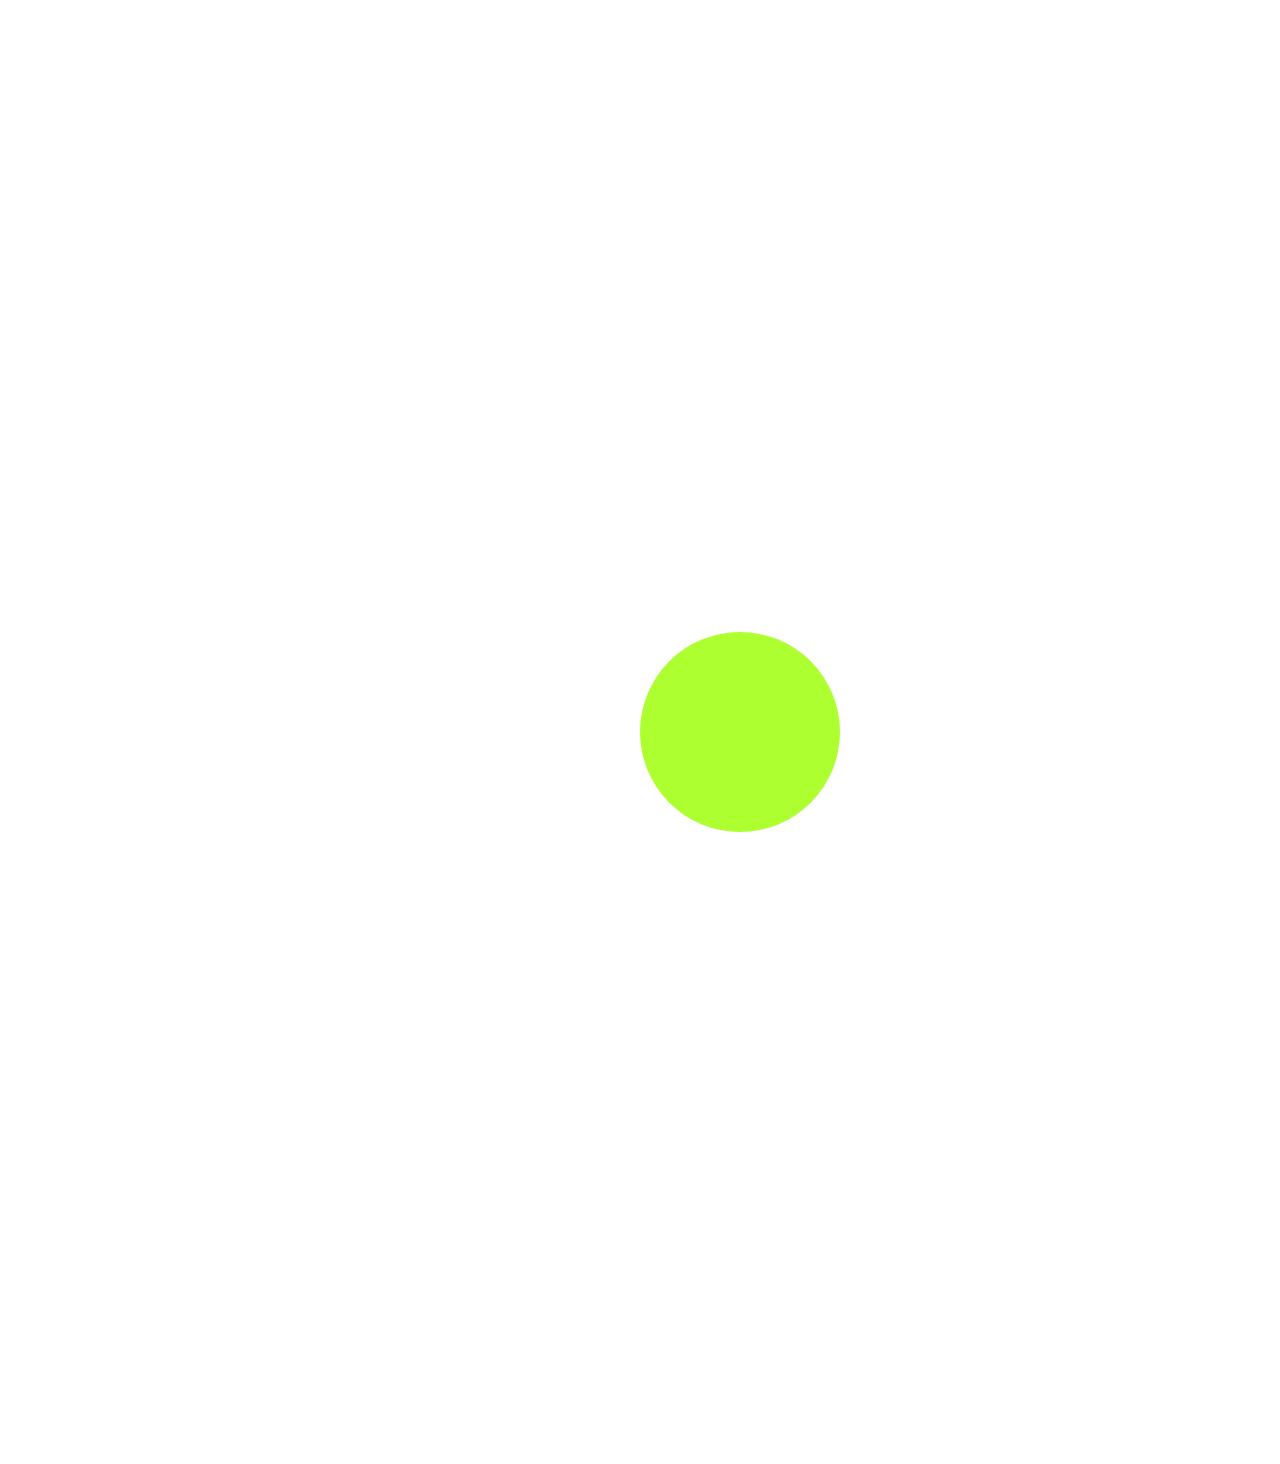
<file: QUESTÃO03/index.html>
<!DOCTYPE html>
<html lang="pt-br">
<head>
    <meta charset="UTF-8">
    <meta http-equiv="X-UA-Compatible" content="IE=edge">
    <meta name="viewport" content="width=device-width, initial-scale=1.0">
    <title>QUESTÃO03</title>
    <link rel="stylesheet" href="style.css">
</head>

<body>
    
<div class= "circulo">
    
</div>

</body>

</html>
</file>
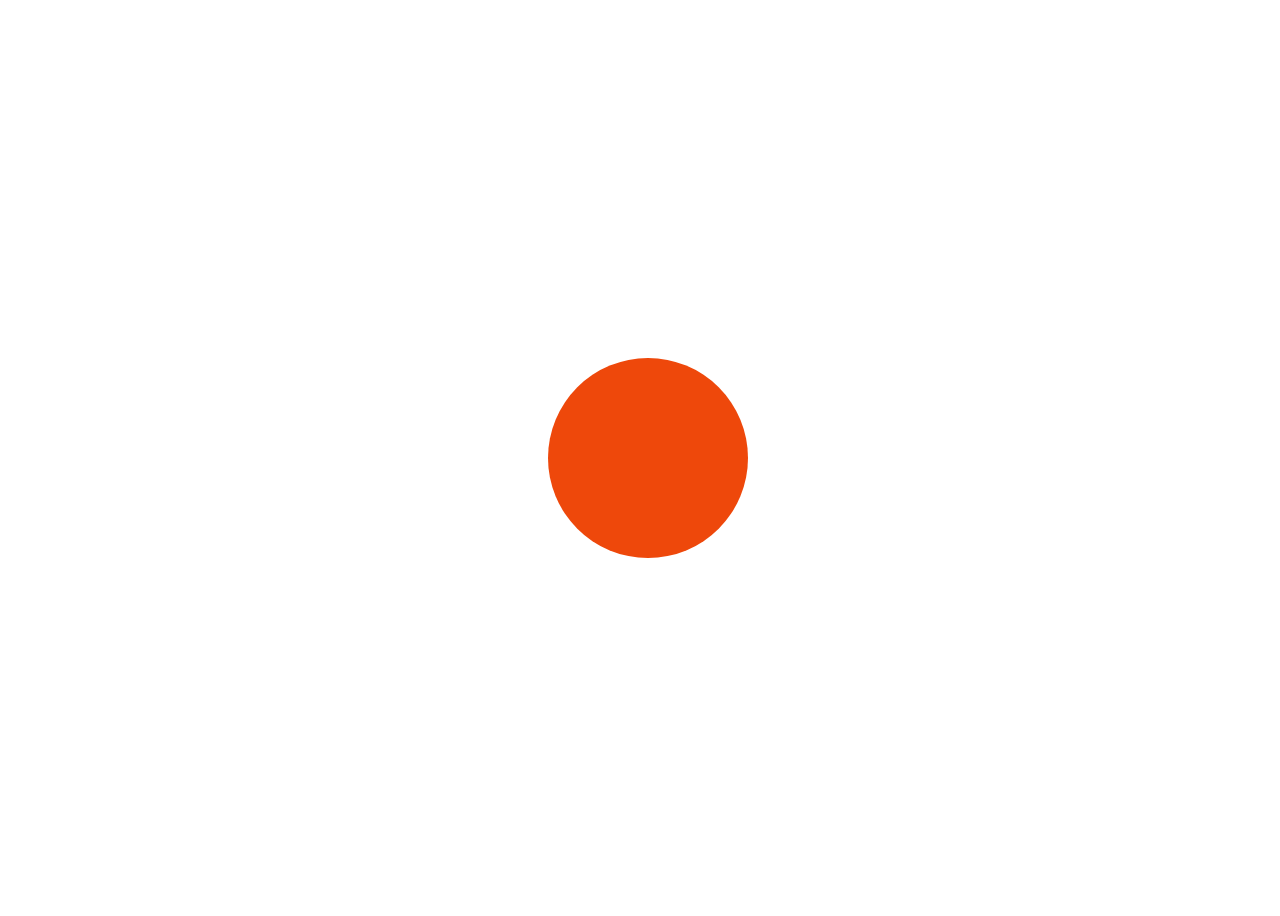
<file: QUESTÃO04/index.html>
<!DOCTYPE html>
<html lang="pt-br!">
<head>
    <meta charset="UTF-8">
    <meta http-equiv="X-UA-Compatible" content="IE=edge">
    <meta name="viewport" content="width=device-width, initial-scale=1.0">
    <title>QUESTÃO04</title>
    <link rel="stylesheet" href="style.css">
</head>
<body>
    <div></div>
</body>
</html>
</file>
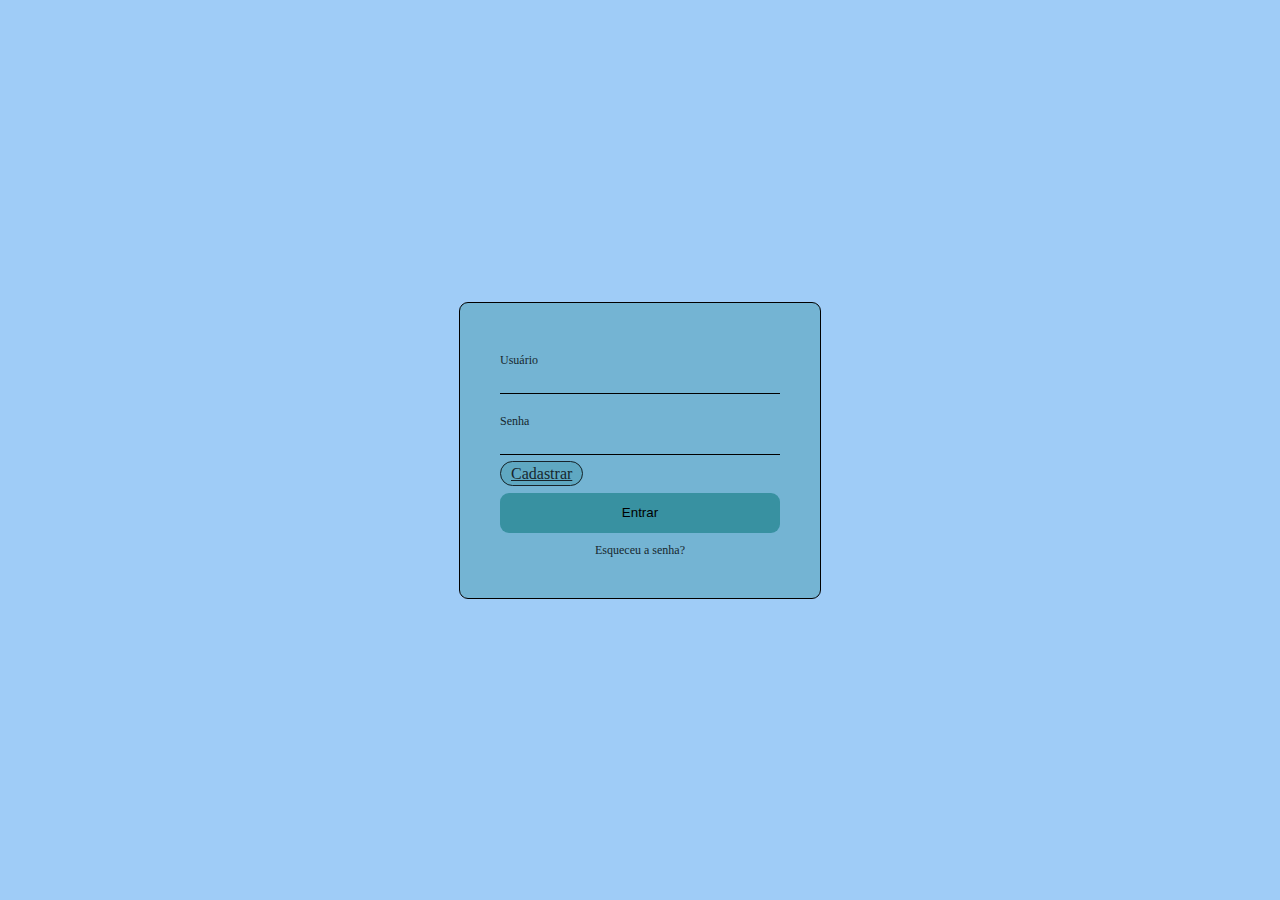
<file: QUESTÃO12/index.html>
<!DOCTYPE html>
<html lang="pt-br">
<head>
    <meta charset="UTF-8">
    <meta http-equiv="X-UA-Compatible" content="IE=edge">
    <meta name="viewport" content="width=device-width, initial-scale=1.0">
    <title>QUESTÃO12</title>
    <link rel="stylesheet" href="style.css">

</head>

<body>

    <div id="entrar">
        <form class="card">
            <div class="card-content">
                <div class="card-content-area">
                    <label for="usuario">Usuário</label>
                    <input type="text" id="usuario" autocomplete="off">
                </div>
                <div class="card-content-area">
                    <label for="password">Senha</label>
                    <input type="password" id="password" autocomplete="off">
                </div>
            </div>
            <a href="#" class="card-header">
                Cadastrar
            </a >

            <div class="card-footer">
                <input type="submit" value="Entrar" class="submit">
                <a href="#" class="recuperar_senha">Esqueceu a senha?</a>
            </div>
        </form>

    </div>

</body>

</html>
</file>
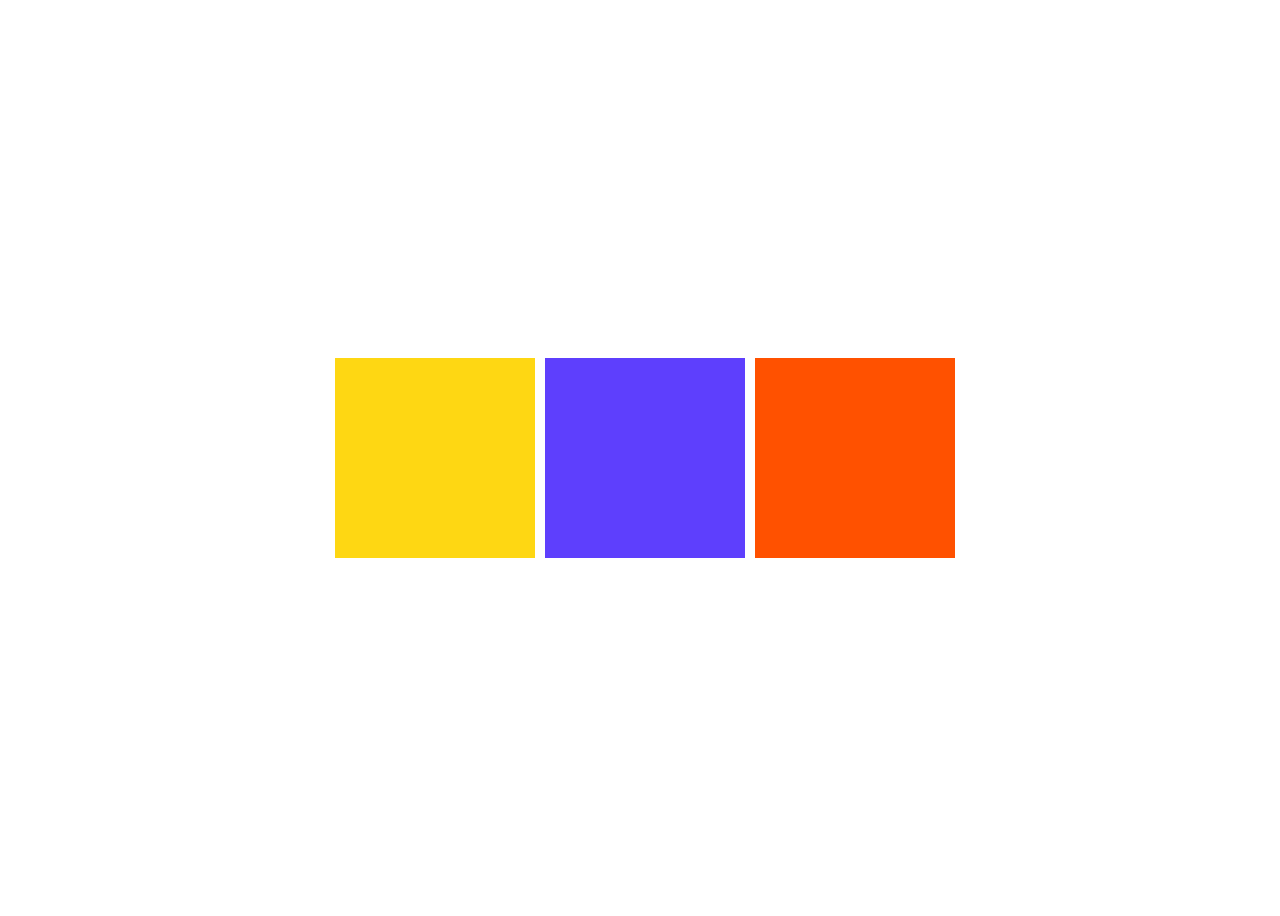
<file: QUESTÃO13/index.html>
<!DOCTYPE html>
<html lang="pt-br">
<head>
    <meta charset="UTF-8">
    <meta http-equiv="X-UA-Compatible" content="IE=edge">
    <meta name="viewport" content="width=device-width, initial-scale=1.0">
    <title>QUESTÃO13</title>
    <link rel="stylesheet" href="style.css">
</head>
<body>
    
    <div id="numeroUm"></div>
    <div id="numeroDois"></div>
    <div id="numeroTres"></div>
</body>
</html>
</file>
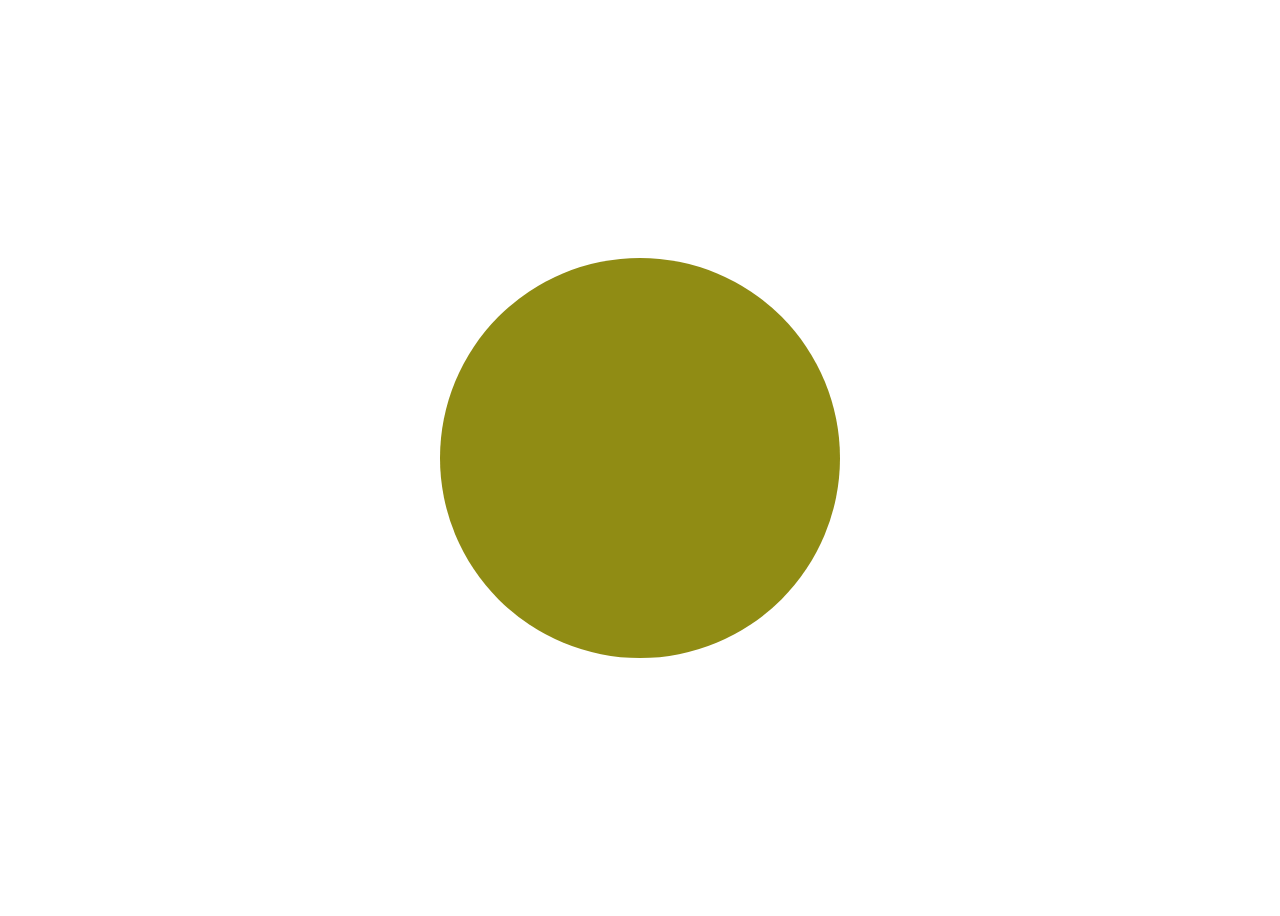
<file: QUESTÃO14/index.html>
<!DOCTYPE html>
<html lang="pt-nr">
<head>
    <meta charset="UTF-8">
    <meta http-equiv="X-UA-Compatible" content="IE=edge">
    <meta name="viewport" content="width=device-width, initial-scale=1.0">
   
    <link rel="stylesheet" href="style.css">
    <title>QUESTÃO 14</title>
</head>
<body>
    <div></div>
</body>
</html>
</file>
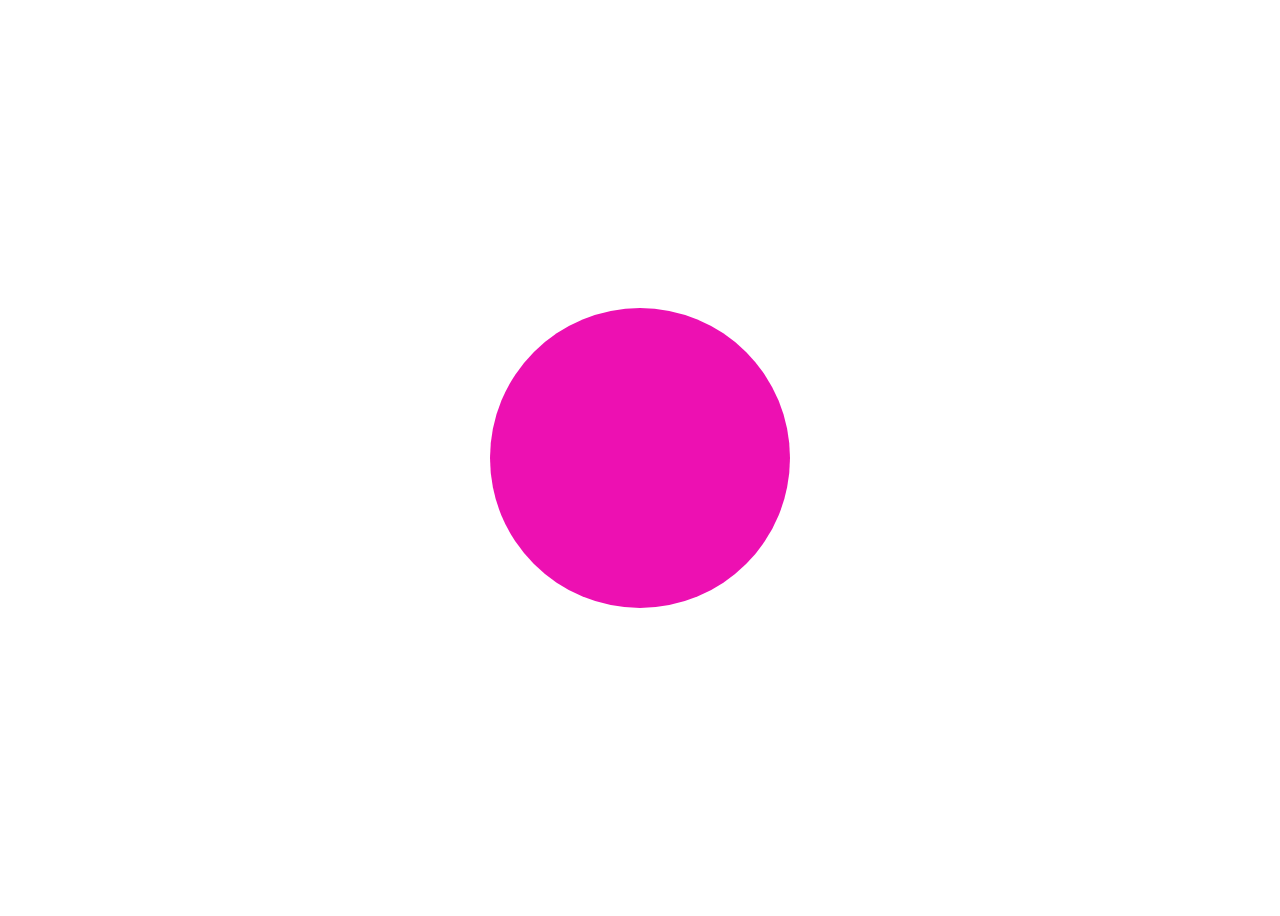
<file: QUESTÃO15/index.html>
<!DOCTYPE html>
<html lang="pt-br">
<head>
    <meta charset="UTF-8">
    <meta http-equiv="X-UA-Compatible" content="IE=edge">
    <meta name="viewport" content="width=device-width, initial-scale=1.0">
    <title>QUESTÃO15</title>
    <link rel="stylesheet" href="style.css">
</head>
<body>

    <div></div>
    
</body>
</html>
</file>
<file: QUESTÃO03/style.css>
.circulo{
    width: 200px;
    height: 200px;
    background: greenyellow;
    border-radius: 50%;
    margin: 50%;
    
}

.circulo:hover{
    background-color: aquamarine;
    
}
</file>
<file: QUESTÃO04/style.css>
body{
    display: flex;
    height: 100vh;
    width: 100vw;
    justify-content: center;
    align-items: center;
}
div{
    position: relative;
    height: 200px;
    width: 200px;
    border-radius: 200px;
    background-color: rgb(238, 72, 11);
    animation-name: move;
    animation-duration: 3s;
    animation-delay: 2s;
}
@keyframes move {
    from{
        left: 0;
    }
    to{
        left: 400px;
    }
}
</file>
<file: QUESTÃO12/style.css>
body {

    padding: 0;

    margin: 0;

    background-color: #9fccf7;

}

#entrar {
    display: flex;
    align-items: center;
    justify-content: center;
    height: 100vh;
    font-family: Cambria, Cochin, Georgia, Times, 'Times New Roman', serif;
}

.card {
    background-color: #3891a169;
    padding: 40px;
    border-radius: 1px;
    width:280px;
    border-radius: 9px;
    border:1px solid black;
    animation-name: EntrarNaTela;
    animation-duration: 10s;

}

.card-header {
    background-color:  #3891a169;
    border-radius: 20px;
    margin: center;
    padding: 3px 10px;
    border:1px solid black;
    opacity: 0.8;
    color: rgb(0, 0, 0);
    
}


.card-content label {

    color: rgb(0, 0, 0);

    font-size: 12px;

    opacity: 0.8;

    

}

.card-content-area {

    display: flex;

    flex-direction: column;
    
    padding:10px 0;

    

}

.card-content-area input {

    margin-top: 10px;

    

    padding:0 5px;

    background-color: transparent;

    border:none;
           
    
    border-bottom: 1px solid #000000;

    outline: none;

    color: rgb(0, 0, 0);

}

.card-footer {

    display: flex;

    flex-direction: column;

}

.card-footer .submit{

    width: 100%;

    height: 40px;

    background-color: #3891a1;


    border-radius: 9px;
    border:none;

    color:#000000;

    

    margin: 10px 0;

}

.card-footer a {

    text-align: center;

    font-size: 12px;

    opacity: 0.8;

    

    

    color: rgb(0, 0, 0);

    text-decoration: none;

    

}

@keyframes EntrarNaTela {
    from{
        margin-top: -1000px;
    }
    to{
        margin-top: 10px;
    }
}
</file>
<file: QUESTÃO13/style.css>
body{
    display: flex;
    justify-content: center;
    align-items: center;
    height: 100vh;
}
div{
    height: 200px;
    width: 200px;
    margin-left: 10px;
}
@keyframes subirDescer{
    from{
        margin-top: 0px;
        margin-bottom: 0px;
    }
    
    25%{
        margin-bottom: 100px;
    }
    75%{
        margin-top: 100px;
    }
    to{
        margin-top: 0px;
        margin-bottom: 0px;
    }
}
#numeroUm{
    animation-name: subirDescer;
    animation-duration: 3s;
    background-color: rgb(254, 215, 19);
    
}
#numeroDois{
    animation-name: subirDescer;
    animation-duration: 3s;
    animation-delay: 2s;
    background-color: rgb(94, 63, 253);
    
}
#numeroTres{
    animation-name: subirDescer;
    animation-duration: 3s;
    animation-delay: 4s;
    background-color: rgb(255, 81, 0);
   
}
</file>
<file: QUESTÃO14/style.css>
body{
    display: flex;
    height: 100vh;
    justify-content: center;
    align-items: center;
}
div{
    height: 400px;
    width: 400px;
    border-radius: 400px;
    background-color: rgb(144, 140, 20);
    animation-name: mudarRetangulo;
    animation-duration: 2s;
}
@keyframes mudarRetangulo {
    from{
        height: 400px;
        width: 400px;
    }
    to{
        height: 100px;
        width: 200px;
        border-radius: 0px;
    }
}
</file>
<file: QUESTÃO15/style.css>
body{
    display: flex;
    height: 100vh;
    justify-content: center;
    align-items: center;
}
div{
    height: 300px;
    width: 300px;
    background-color: rgb(237, 16, 178);
    border-radius: 300px; 
    animation-name: jump;
    animation-duration: 2s;
    animation-iteration-count: 4;
}
@keyframes jump {
    from{
        margin-bottom: 0px;
    }
    50%{
        margin-top: 100px;
    }
    to{
        margin-top: 0px;
    }
}
</file>
